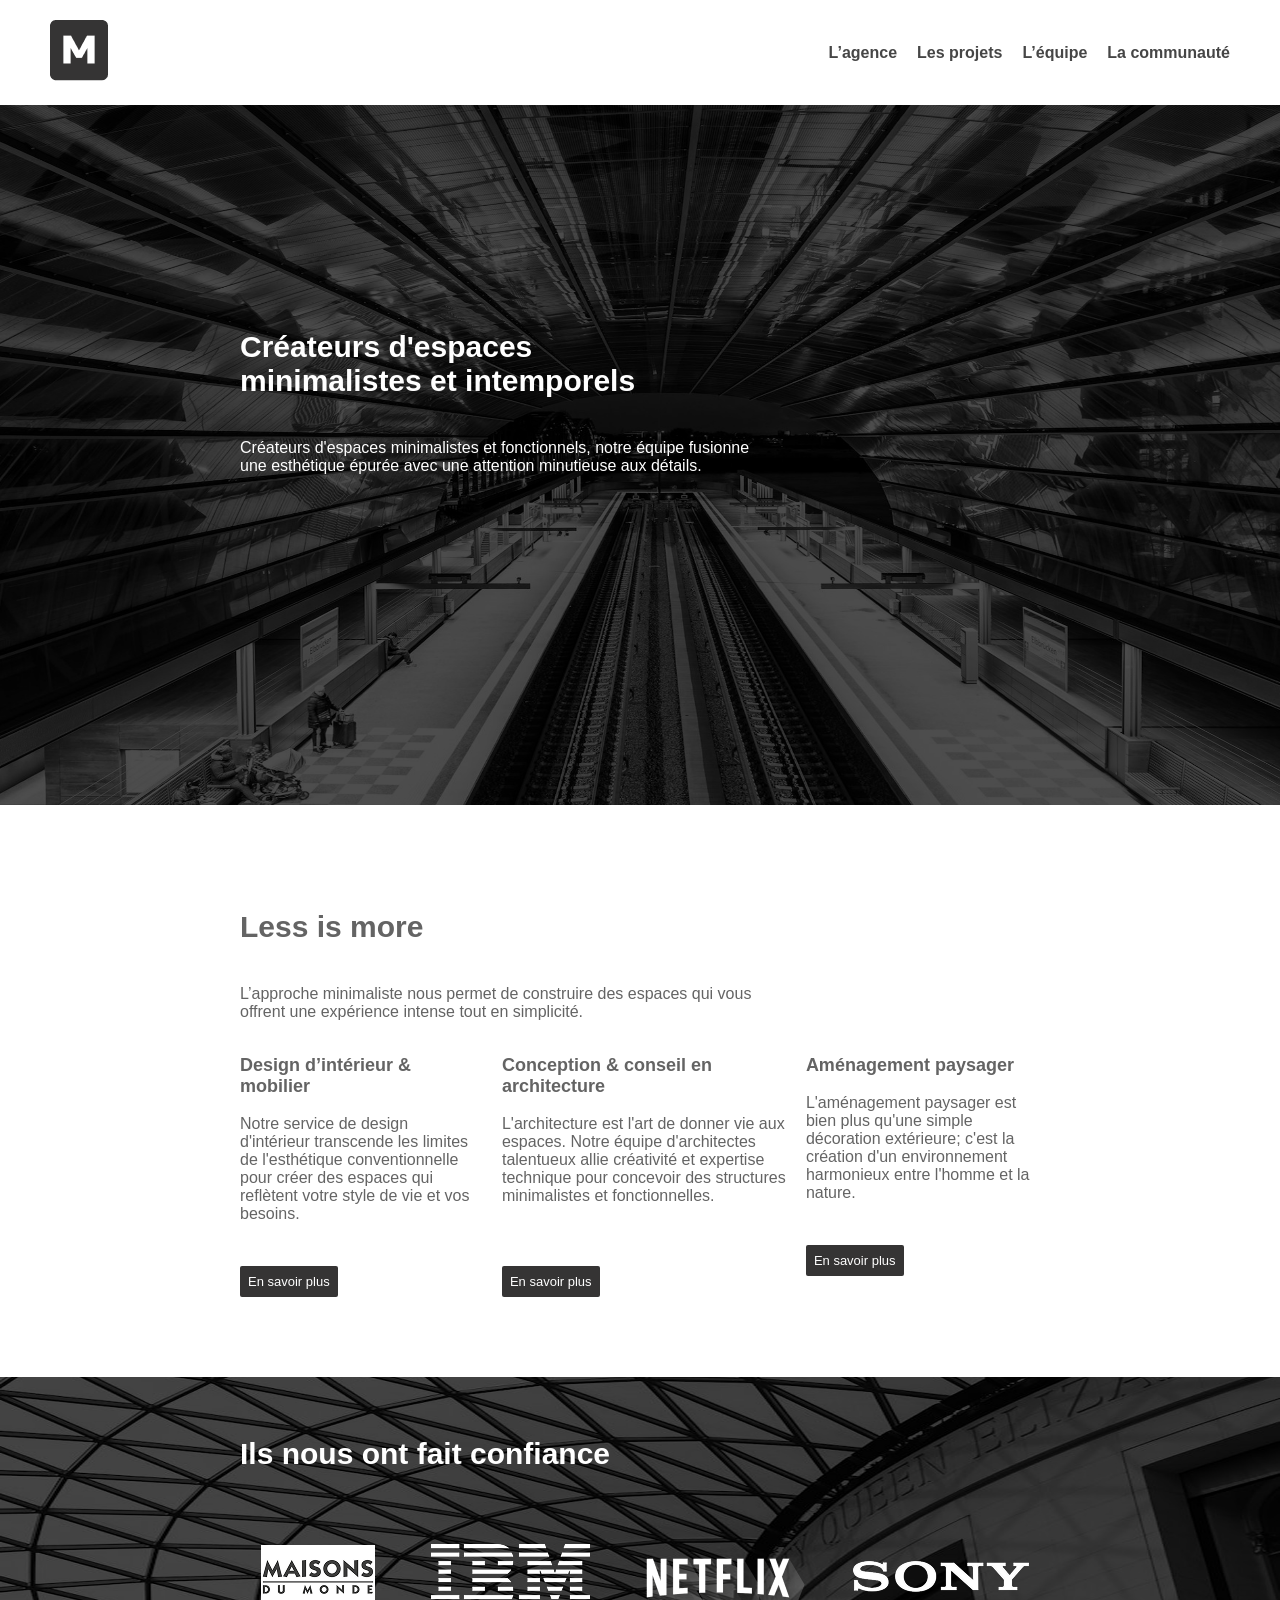
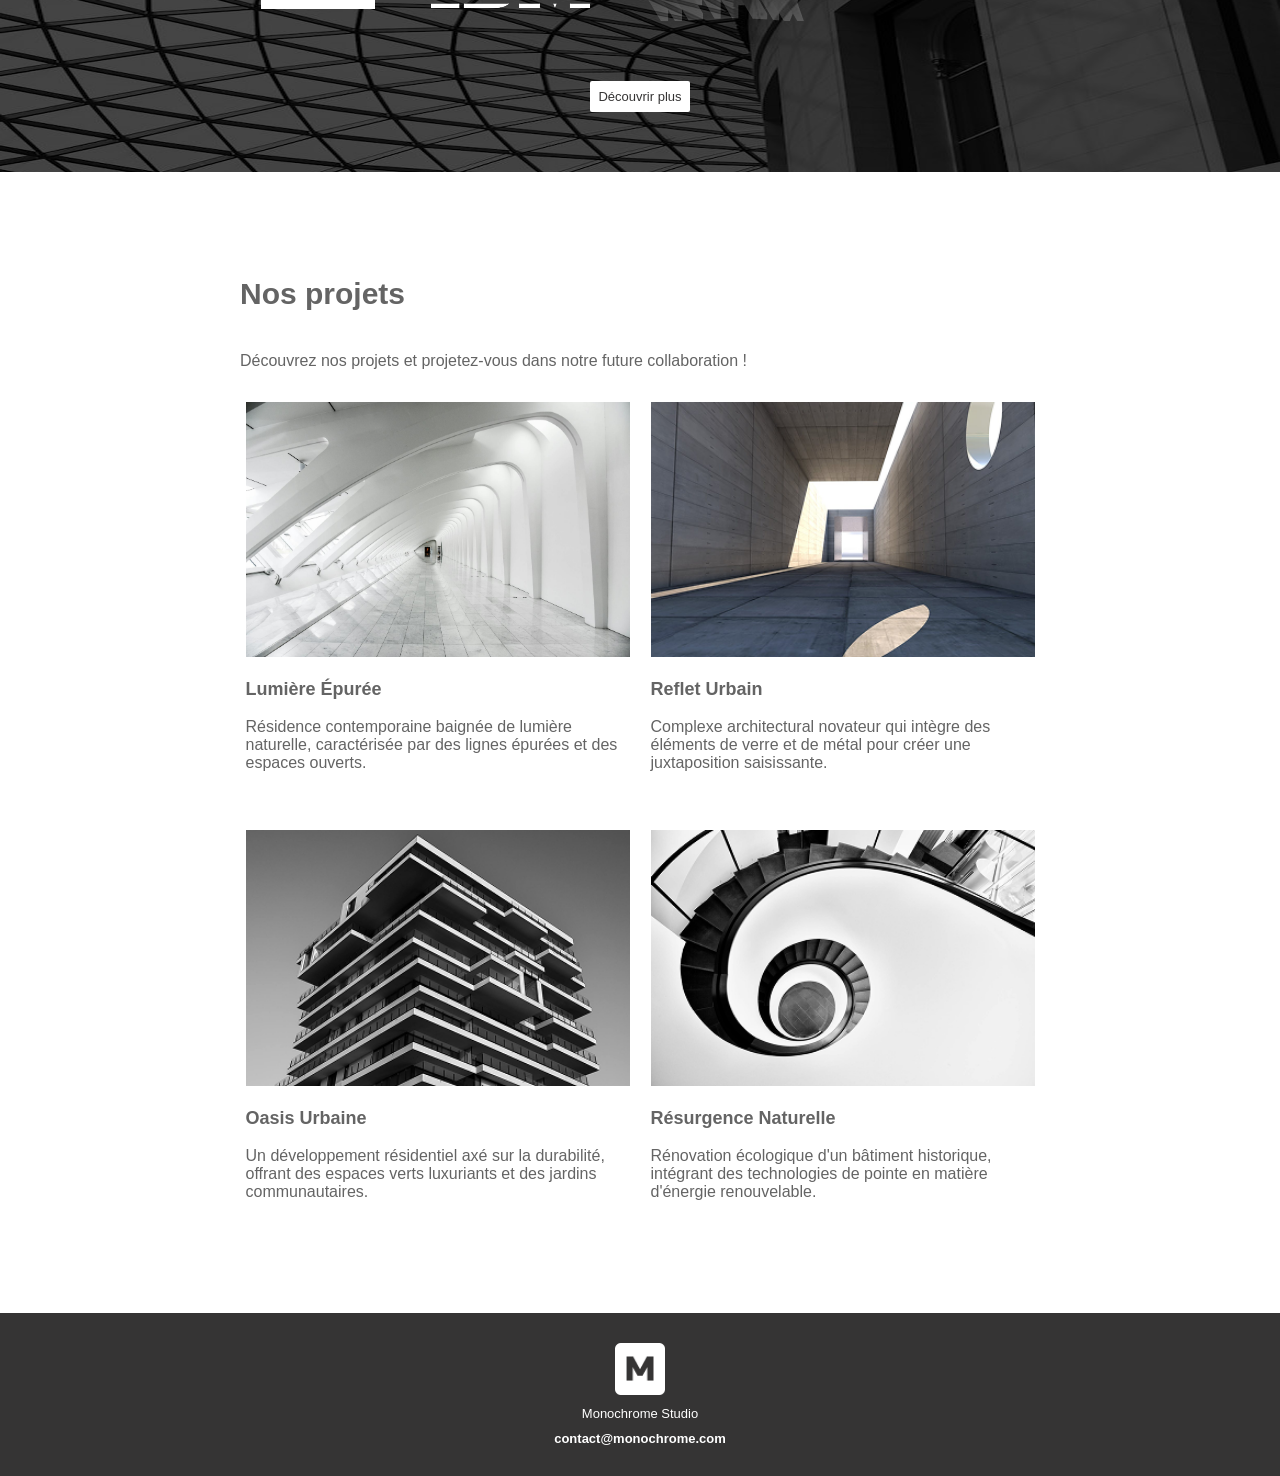
<file: index.html>
<!DOCTYPE html>
<html lang="en">

<head>
    <meta charset="UTF-8">
    <meta name="viewport" content="width=, initial-scale=1.0">
    <link rel="stylesheet" href="style.css">
    <title>Monochrome</title>
</head>

<body>
    <header>

        <a href="index.html">
            <img src="Assets/logo-black.png" alt="logo">
        </a>
        <nav>
            <a href="Agence.html">L’agence</a>
            <a href="Projets.html">Les projets</a>
            <a href="equipe.html">L’équipe</a>
            <a href="communaute.html">La communauté</a>
        </nav>
    </header>
    <main>
        <section class="hero">
            <div class="container">
                <h1>Créateurs d'espaces minimalistes et intemporels</h1>
                <p>Créateurs d'espaces minimalistes et fonctionnels, notre équipe fusionne une esthétique épurée avec
                    une attention minutieuse aux détails.</p>
            </div>
        </section>
        <section class="services">
            <div class="container">
                <h2>Less is more</h2>
                <p>L’approche minimaliste nous permet de construire des espaces qui vous offrent une expérience intense
                    tout en simplicité.
                </p>
                <div class="service-option">
                    <article>
                        <h3>Design d’intérieur & mobilier</h3>
                        <p>Notre service de design d'intérieur transcende les limites de l'esthétique conventionnelle
                            pour créer des espaces qui reflètent votre style de vie et vos besoins.</p>
                        <a href="">En savoir plus</a>
                    </article>
                    <article>
                        <h3>Conception & conseil en architecture</h3>
                        <p>L'architecture est l'art de donner vie aux espaces. Notre équipe d'architectes talentueux
                            allie créativité et expertise technique pour concevoir des structures minimalistes et
                            fonctionnelles.</p>
                        <a href="">En savoir plus</a>
                    </article>
                    <article>
                        <h3>Aménagement paysager</h3>
                        <p>L'aménagement paysager est bien plus qu'une simple décoration extérieure; c'est la création
                            d'un environnement harmonieux entre l'homme et la nature.</p>
                        <a href="">En savoir plus</a>
                    </article>
                </div>
            </div>
        </section>
        <section class="clients">
            <div class="container">
                <h2>Ils nous ont fait confiance</h2>
                <div class="logos">
                    <img src="Assets/maison-du-monde.png" alt="Maison du Monde">
                    <img src="Assets/ibm.png" alt="IBM">
                    <img src="Assets/netflix.png" alt="Netflix">
                    <img src="Assets/sony.png" alt="SONY">
                </div>
                <a href="">Découvrir plus</a>
            </div>
        </section>
        <section class="projects">
            <div class="container">
                <h2>Nos projets</h2>
                <p>Découvrez nos projets et projetez-vous dans notre future collaboration !</p>
                <div class="Cards-Project">
                    <article>
                        <a href="Projets.html">
                            <img src="Assets/img1-lumiere-Epuree.png" alt="Projet1">
                        </a>
                        <h3>Lumière Épurée</h3>
                        <p>Résidence contemporaine baignée de lumière naturelle, caractérisée par des lignes épurées
                            et des espaces ouverts.</p>
                    </article>
                    <article>
                        <a href="Projets.html">
                            <img src="Assets/reflet.png" alt="Projet2" width="150">
                        </a>
                        <h3>Reflet Urbain</h3>
                        <p>Complexe architectural novateur qui intègre des éléments de verre et de métal pour créer
                            une juxtaposition saisissante.</p>
                        <a href="Projets.html"></a>
                    </article>
                    <article>
                        <a href="Projets.html">
                            <img src="Assets/Oasis-Urbaine.png" alt="Projet3" width="150">
                        </a>
                        <h3>Oasis Urbaine</h3>
                        <p>Un développement résidentiel axé sur la durabilité, offrant des espaces verts luxuriants
                            et des jardins communautaires.</p>
                        <a href="Projets.html"></a>
                    </article>
                    <article>
                        <a href="Projets.html">
                            <img src="Assets/resurgence.png" alt="Projet4" width="150">
                        </a>
                        <h3>Résurgence Naturelle</h3>
                        <p>Rénovation écologique d'un bâtiment historique, intégrant des technologies de pointe en
                            matière d'énergie renouvelable.</p>
                        <a href="Projets.html"></a>
                    </article>
                </div>
            </div>
        </section>
    </main>
    <footer>
        <img src="Assets/logo-white.png" alt="logo">
        <H2>Monochrome Studio</H2>
        <a href="mailto:">contact@monochrome.com</a>
    </footer>
</body>

</html>
</file>
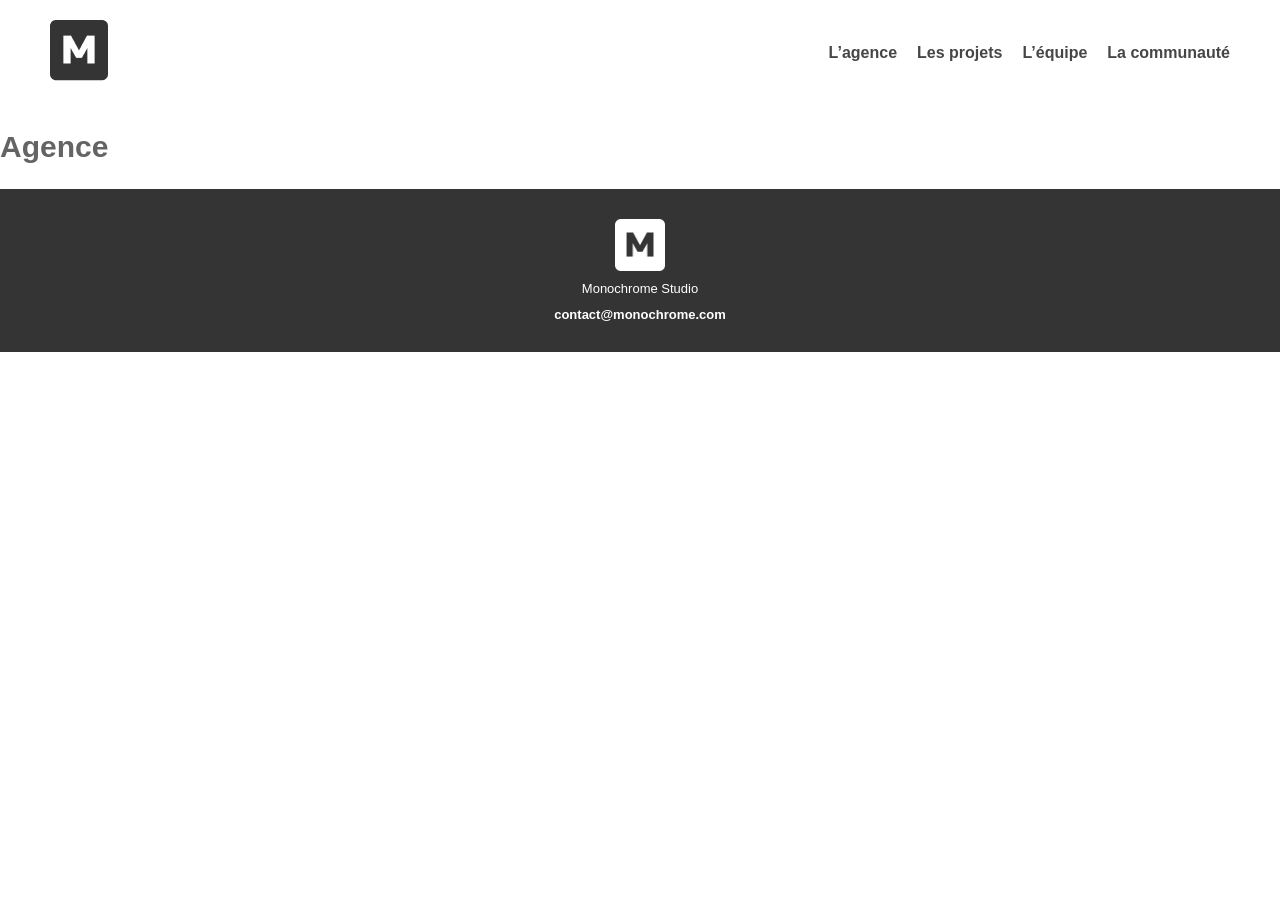
<file: Agence.html>
<!DOCTYPE html>
<html lang="en">
<head>
    <meta charset="UTF-8">
    <meta name="viewport" content="width=, initial-scale=1.0">
    <title>Monochrome</title>
    <link rel="stylesheet" href="style.css">
</head>
<body>
    <header>

        <a href="index.html">
            <img src="Assets/logo-black.png" alt="logo">
        </a>
        <nav>
            <a href="Agence.html">L’agence</a>
            <a href="Projets.html">Les projets</a>
            <a href="equipe.html">L’équipe</a>
            <a href="communaute.html">La communauté</a>
        </nav>
    </header>
    <main>
        <h2>Agence</h2>
    </main>
    <footer>
        <img src="Assets/logo-white.png" alt="logo">
        <H2>Monochrome Studio</H2>
        <a href="mailto:">contact@monochrome.com</a>
    </footer>
</body>
</html>
</file>
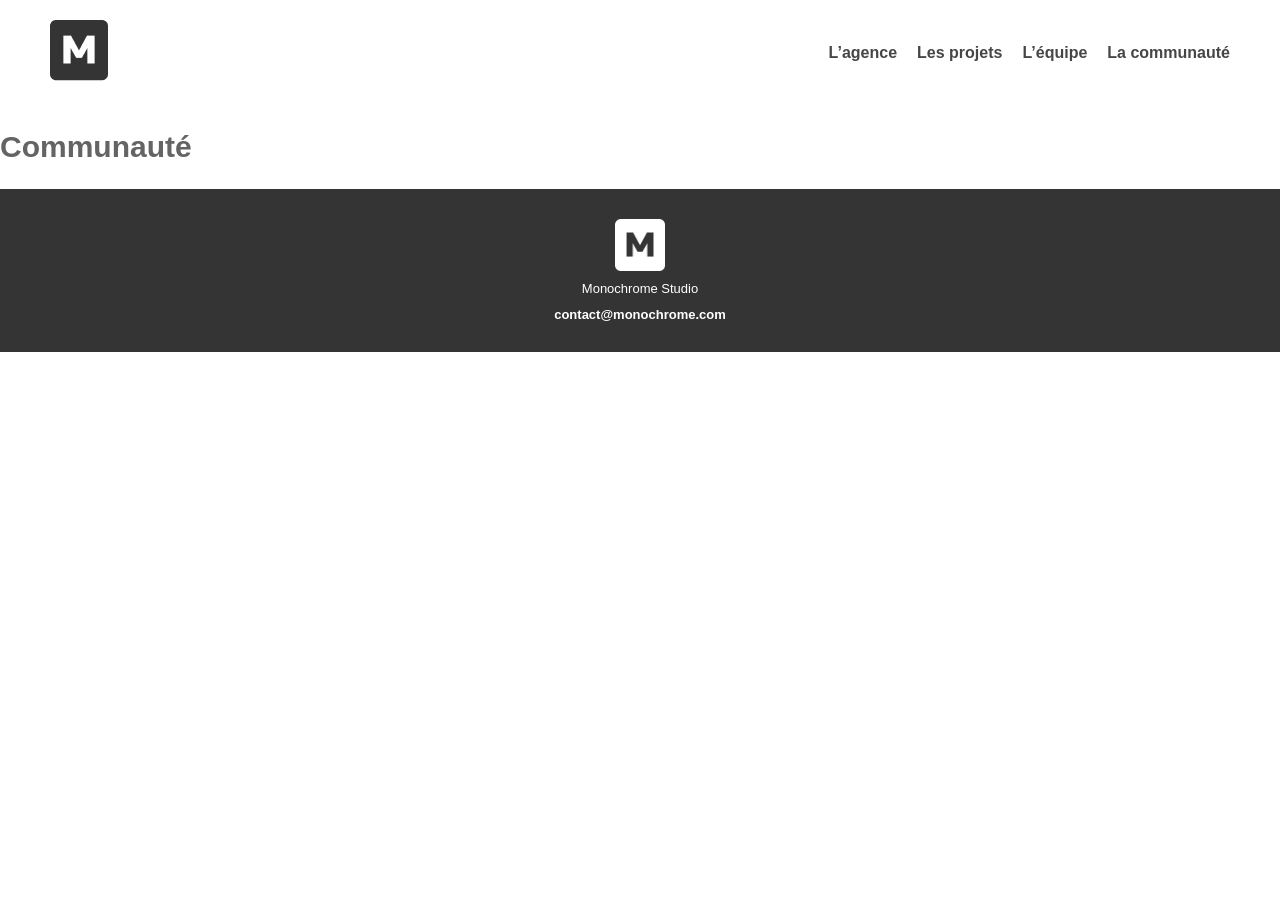
<file: communaute.html>
<!DOCTYPE html>
<html lang="en">
<head>
    <meta charset="UTF-8">
    <meta name="viewport" content="width=, initial-scale=1.0">
    <title>Monochrome</title>
    <link rel="stylesheet" href="style.css">
</head>
<body>
    <header>

        <a href="index.html">
            <img src="Assets/logo-black.png" alt="logo">
        </a>
        <nav>
            <a href="Agence.html">L’agence</a>
            <a href="Projets.html">Les projets</a>
            <a href="equipe.html">L’équipe</a>
            <a href="communaute.html">La communauté</a>
        </nav>
    </header>
    <main>
        <h2>Communauté</h2>
    </main>
    <footer>
        <img src="Assets/logo-white.png" alt="logo">
        <H2>Monochrome Studio</H2>
        <a href="mailto:">contact@monochrome.com</a>
    </footer>
</body>
</html>
</file>
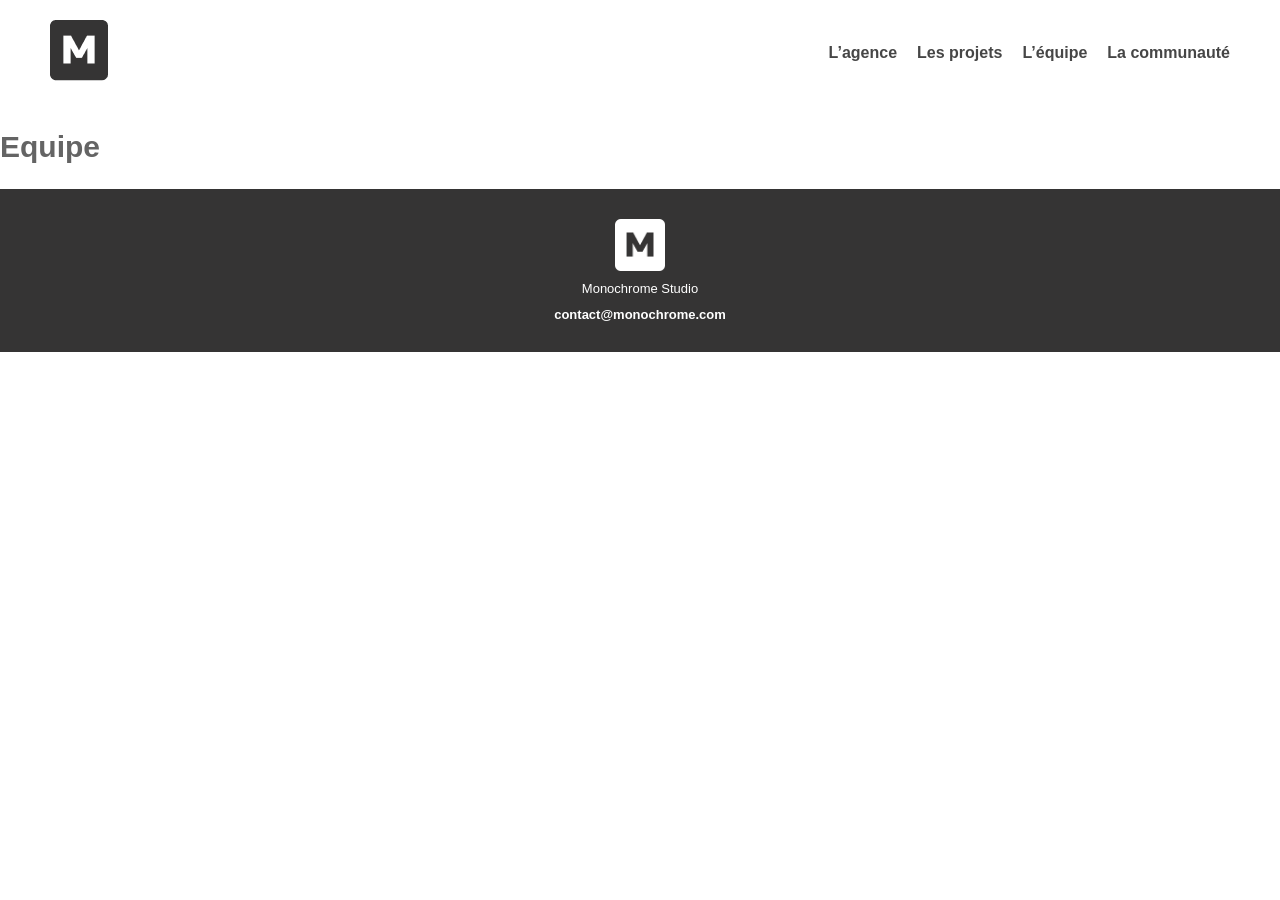
<file: equipe.html>
<!DOCTYPE html>
<html lang="en">
<head>
    <meta charset="UTF-8">
    <meta name="viewport" content="width=, initial-scale=1.0">
    <title>Monochrome</title>
    <link rel="stylesheet" href="style.css">
</head>
<body>
    <header>

        <a href="index.html">
            <img src="Assets/logo-black.png" alt="logo">
        </a>
        <nav>
            <a href="Agence.html">L’agence</a>
            <a href="Projets.html">Les projets</a>
            <a href="equipe.html">L’équipe</a>
            <a href="communaute.html">La communauté</a>
        </nav>
    </header>
    <main>
        <h2>Equipe</h2>
    </main>
     <footer>
        <img src="Assets/logo-white.png" alt="logo">
        <H2>Monochrome Studio</H2>
        <a href="mailto:">contact@monochrome.com</a>
    </footer>
</body>
</html>
</file>
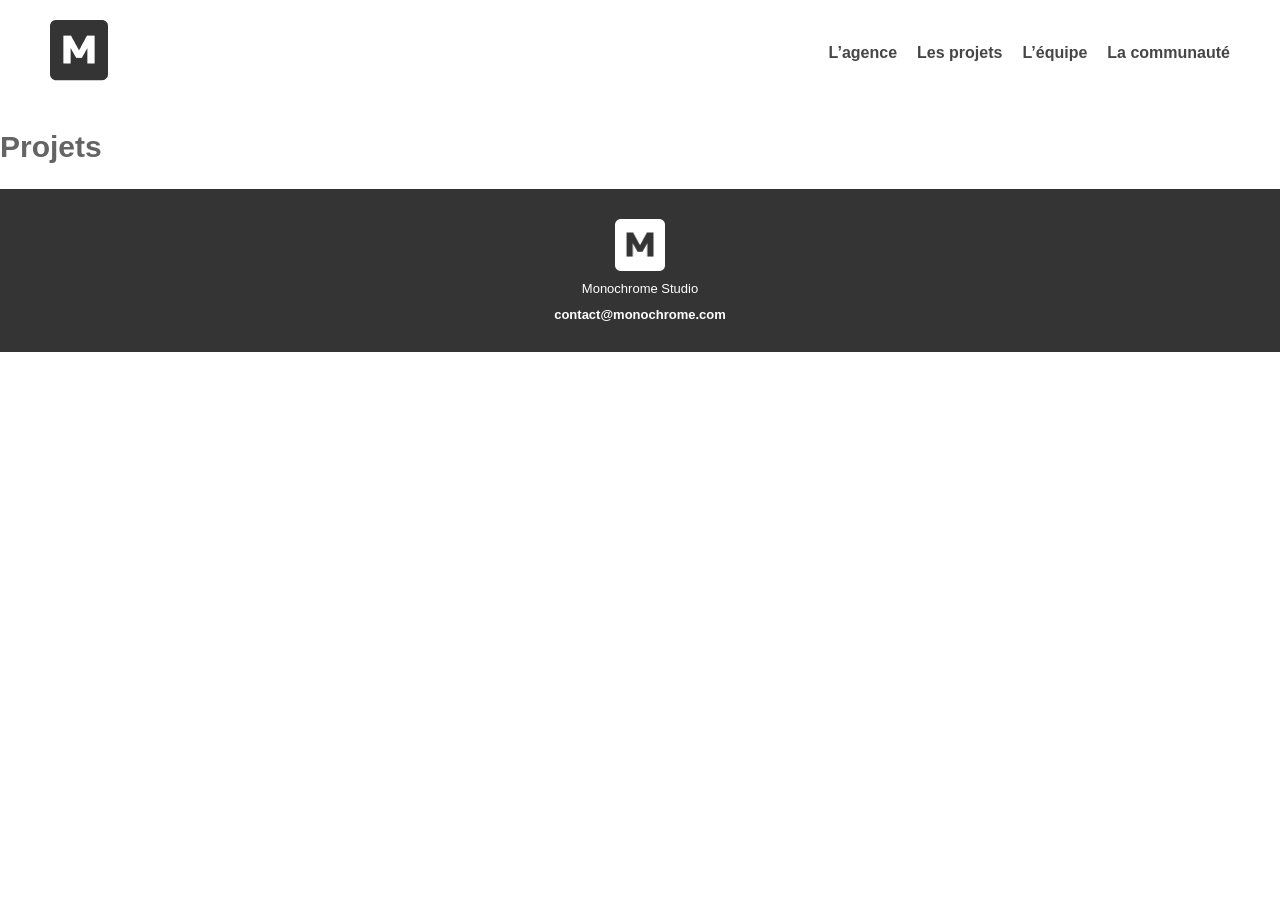
<file: Projets.html>
<!DOCTYPE html>
<html lang="en">
<head>
    <meta charset="UTF-8">
    <meta name="viewport" content="width=, initial-scale=1.0">
    <title>Monochrome</title>
    <link rel="stylesheet" href="style.css">
</head>
<body>
    <header>

        <a href="index.html">
            <img src="Assets/logo-black.png" alt="logo">
        </a>
        <nav>
            <a href="Agence.html">L’agence</a>
            <a href="Projets.html">Les projets</a>
            <a href="equipe.html">L’équipe</a>
            <a href="communaute.html">La communauté</a>
        </nav>
    </header>
    <main>
        <h2>Projets</h2>
    </main>
    <footer>
        <img src="Assets/logo-white.png" alt="logo">
        <H2>Monochrome Studio</H2>
        <a href="mailto:">contact@monochrome.com</a>
    </footer>
</body>
</html>
</file>
<file: style.css>
body {
    margin: 0;
    font-family: Verdana, Geneva, Tahoma, sans-serif;
    color: rgb(100, 100, 100);
}

header {
    background-color: white;
    display: flex;
    justify-content: space-between;
    align-items: center;
    padding: 20px 50px;
    position: sticky;
    top: 0;
}

nav {
    display: flex;
    justify-content: space-around;
    gap: 20px;
}

nav a {
    color: rgb(70, 70, 70);
    text-decoration: none;
    font-weight: bold;
}

section.hero {
    padding-top: 200px;
    height: 500px;
    background-image: url(Assets/bg-image-hero.png);
    background-size: cover;
    background-repeat: round;
    color: white;
}

.container {
    max-width: 800px;
    margin: auto;
}

h1,
h2 {
    display: inline-block;
    max-width: 400px;
    font-size: 30px;
    font-weight: bold;
}

p {
    /* display: inline-block; */
    max-width: 65%;
}

section.services {
    padding: 80px 0;
    display: flex;
    flex-direction: column;
    align-items: flex-start;
    justify-content: center;
}

.service-option {
    display: flex;
    justify-content: space-between;
    gap: 20px;
}

.service-option p {
    max-width: 100%;
    height: 135px;
}

.service-option a {
    background-color: #353434;
    color: white;
    border-radius: 2px;
    padding: 8px;
    text-decoration: none;
    font-size: small;
    display: block;
    width: fit-content;
}

h3 {
    font-size: 18px;
}

section.clients {
    padding: 60px 0px;
    background-image: url(Assets/bg-image-2.png);
    background-size: cover;
    background-repeat: round;
}

.clients h2 {
    color: white;
    display: inline;
}

.logos {
    padding: 60px 0px;
    display: flex;
    justify-content: space-around;
    gap: 20px;
}

.clients a {
    background-color: white;
    color: #353434;
    border-radius: 2px;
    padding: 8px;
    text-decoration: none;
    font-size: small;
    display: block;
    margin: auto;
    width: fit-content;
}

section.projects {
    padding: 80px 0;
}

.Cards-Project {
    display: flex;
    flex-wrap: wrap;
    justify-content: space-around;
    gap: 10px;
}

.Cards-Project article {
    max-width: 48%;
    margin: 16px 0px;
}

.Cards-Project img {
    width: 100%;
}

.Cards-Project p {
    max-width: 100%;
}

footer {
    background-color: #353434;
    display: flex;
    padding: 30px 50px;
    flex-direction: column;
    align-items: center;
    /* gap: 10px; */
}

footer img {
    width: 50px;
}

footer h2 {
    font-size: small;
    color: white;
    font-weight: lighter;
}

footer a {
    font-size: small;
    color: white;
    font-weight: bold;
    text-decoration: none;
}
</file>
